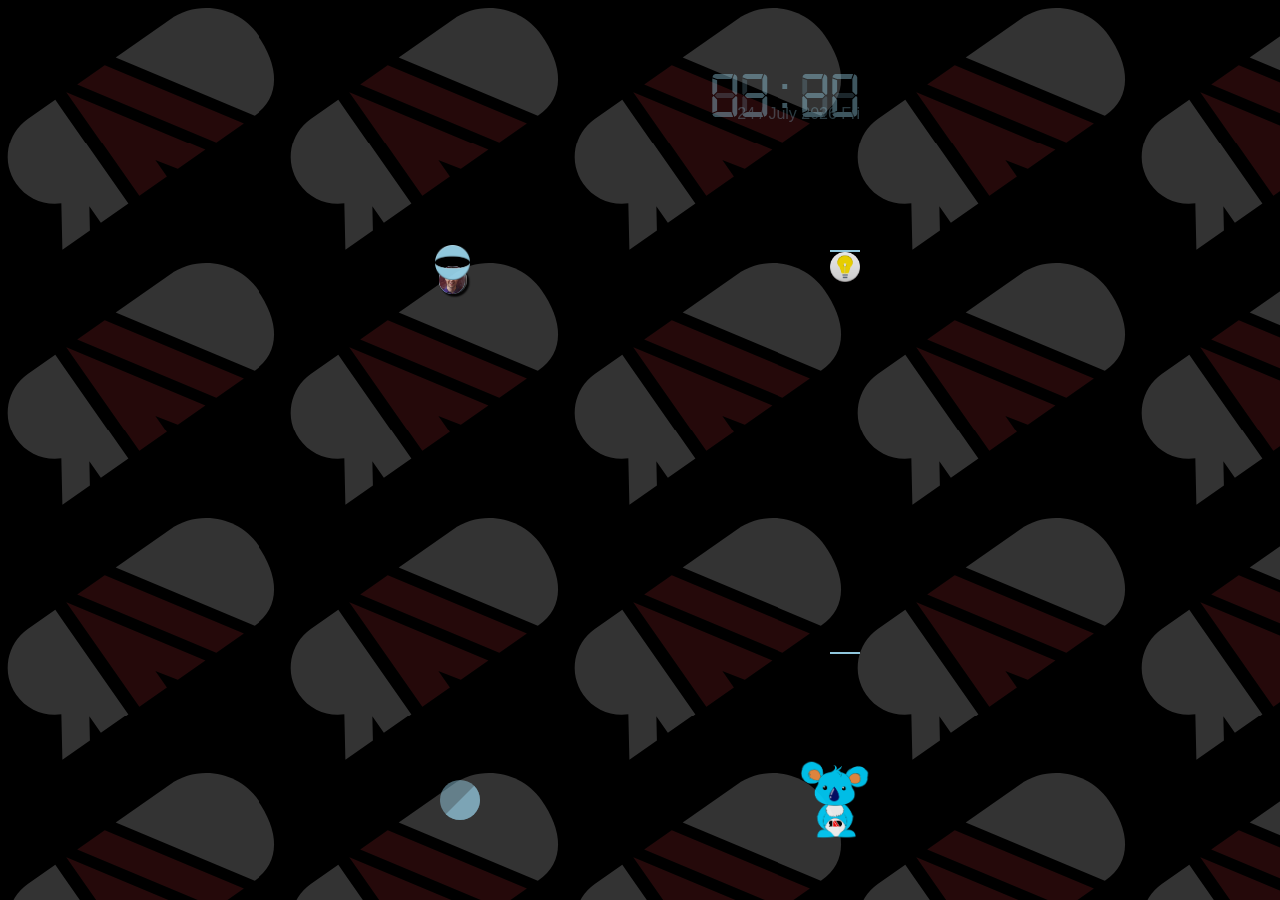
<file: index.html>
<!doctype html>
<html>

<head>
  <title>SmartMirror - RAID</title>
  <link rel="stylesheet" href="css/home.css" type="text/css" />
  <link rel="stylesheet" href="css/overlays.css" type="text/css" />
  <link rel="stylesheet" href="css/weather.css" type="text/css" />
  <link rel="stylesheet" href="css/jellyAnimate.css" type="text/css" />
  <link rel="stylesheet" href="css/sideBar.css" type="text/css" />
  <link rel="stylesheet" href="css/brightness.css" type="text/css" />
  <link rel="stylesheet" href="css/standby.css" type="text/css" />
  <link rel="stylesheet" href="css/uicolor.css" type="text/css" />

  <script src="js/jquery-3.2.1.min.js"></script>
  <script src="js/jqfloat.min.js"></script>

  <script src="js/webcam_mirror.js"></script>
  <script src="js/swipe_overlays.js"></script>
  <script src="js/weather/jquery.simpleWeather.js"></script>
  <script src="js/weather/weather.js"></script>
  <script src="js/brightness.js"></script>
  <script src="js/sideBar.js"></script>
  <script src="js/greeting.js"></script>

  <script src="js/tracking/tracking-min.js"></script>
  <script src="js/tracking/point-detection.js"></script>
  <script src="js/tracking/ccv.js"></script>
  <script src="js/tracking/face.js"></script>
  <script src="js/tracking/face-detection.js"></script>

  <script src="js/ui-interface.js"></script>
  <script src="js/mirror-ui.js"></script>
  <script src="js/ui-color.js"></script>
</head>

<body>
  <div class="layer-container set-deimention">


    <div class="layer">
      <video id="webcam_video" height="800" preload autoplay loop muted></video>
    </div>

    <div class="layer">
      <canvas id="pointTrackDebug" height="800"></canvas>
    </div>

    <div class="layer">
      <canvas id="faceTrackDebug" height="800"></canvas>
    </div>

    <div class="layer" id="standby-screen">
      <div class="raid-logo">
        <svg xmlns="http://www.w3.org/2000/svg" xml:space="preserve" width="81mm" height="37mm" version="1.1" style="shape-rendering:geometricPrecision; text-rendering:geometricPrecision; image-rendering:optimizeQuality; fill-rule:evenodd; clip-rule:evenodd"
          viewbox="0 0 8100 3700" xmlns:xlink="http://www.w3.org/1999/xlink">
         <defs>
          <style type="text/css">
            .white {fill:#FEFEFE}
            .red {fill:#C33438}
          </style>
         </defs>
         <g id="Layer_x0020_1">
          <metadata id="CorelCorpID_0Corel-Layer"/>
          <g id="_2221279186320">
           <polygon class="red" points="3674,3109 4053,3677 5000,3677 2727,77 2727,3677 3674,3677 "/>
           <polygon class="red" points="6327,3677 5379,3677 3106,77 4053,77 "/>
           <polygon class="red" points="3674,3109 4053,3677 5000,3677 2727,77 2727,3677 3674,3677 "/>
           <polygon class="red" points="6327,3677 5379,3677 3106,77 4053,77 "/>
           <path class="white" d="M4432 77l2274 3600c994,0 1387,-806 1387,-1800 0,-994 -806,-1800 -1800,-1800l-1861 0z"/>
           <path class="white" d="M800 2588l-726 1089 947 0 379 -568 0 568 948 0 0 -1344 0 -1857 0 -399 -948 0c-732,0 -1326,594 -1326,1327 0,517 295,965 726,1184z"/>
         </g>
         </g>
        </svg>

      </div>
    </div>

    <div class="layer" id="overlay-container">
      <div class="overlay">

        <div id="dateTime">
          <div id="time">00:00</div>
          <div id="date">day/month year day</div>
        </div><!--dateTime-->

        <div id="fadedBackgroundTime">
          <div id="backgroundTime">88:88</div>
        </div><!--fadedBackgrounTime-->

        <div id="weather">
          <!-- <svg viewBox="0 0 32 32">
            <use xlink:href="img/sunny.svg"></use>
          </svg> -->
          <img id="weatherImg"/>
          <div id="temperature"></div>
          <div id="location"></div>
          <div id="wind"></div>
        </div><!--weather-->

        <div id="sideBar">
          <div id="bubbleContainer">
            <div class="blobBtn">
              <img src="img/welcome/alex.png"/>
              <p>Hey mate Alex here. You finished that mirror yet?</p>
            </div><!--blobBtn-->
            <div class="blobBtn">
              <img src="img/welcome/jack.png"/>
              <p>The weather is spicy today!</p>
            </div><!--blobBtn-->
            <div class="blobBtn">
              <img src="img/welcome/cherry.png"/>
              <p>Hello hello hello</p>
            </div><!--blobBtn-->
            <div class="blobBtn">
              <img src="img/welcome/daniel.png"/>
              <p>How good</p>
            </div><!--blobBtn-->
          </div>
          <img id="messageBox" src="img/chat_open.png"/>
        </div><!--sideBar-->

        <div id="brightnessBar">
          <div id="brightnessFace"></div>
          <img src="img/bright_2.png" class="slider" />
        </div>

        <img src="img/RAIDguy.png" id="RAIDguy"/>

        <div id="uiColorChange">
          <div class="blobBtnStatic colorMenuButton" id="colorChangeButton">


          </div>
          <div class="blobBtnStatic lighter colorMenuButton">

          </div>

            <div class="blobBtnStatic colorRedBtn colorBtn">

            </div>

            <div class="blobBtnStatic colorGreenBtn colorBtn">

            </div>

            <div class="blobBtnStatic colorOrangeBtn colorBtn">

            </div>

            <div class="blobBtnStatic colorBlueBtn colorBtn">

            </div>

            <div class="blobBtnStatic colorWhiteBtn colorBtn">

            </div>
        </div>
      
      </div><!--overlay-->
      <div class="layer" id="welcome">
        <p>First Message</p>
        <p>If you see this Alex screwed something up</p>
      </div><!--layer-->
    </div><!--overlayContainer-->
  </div><!--layerContainer-->
  <div class="debugCanvas" style="position: absolute; top:30px; left:30px;">
    <canvas id="movementCanvas" width="100px" height="100px"></canvas>
  </div><!--debugCanvas-->
</body>

</html>
</file>
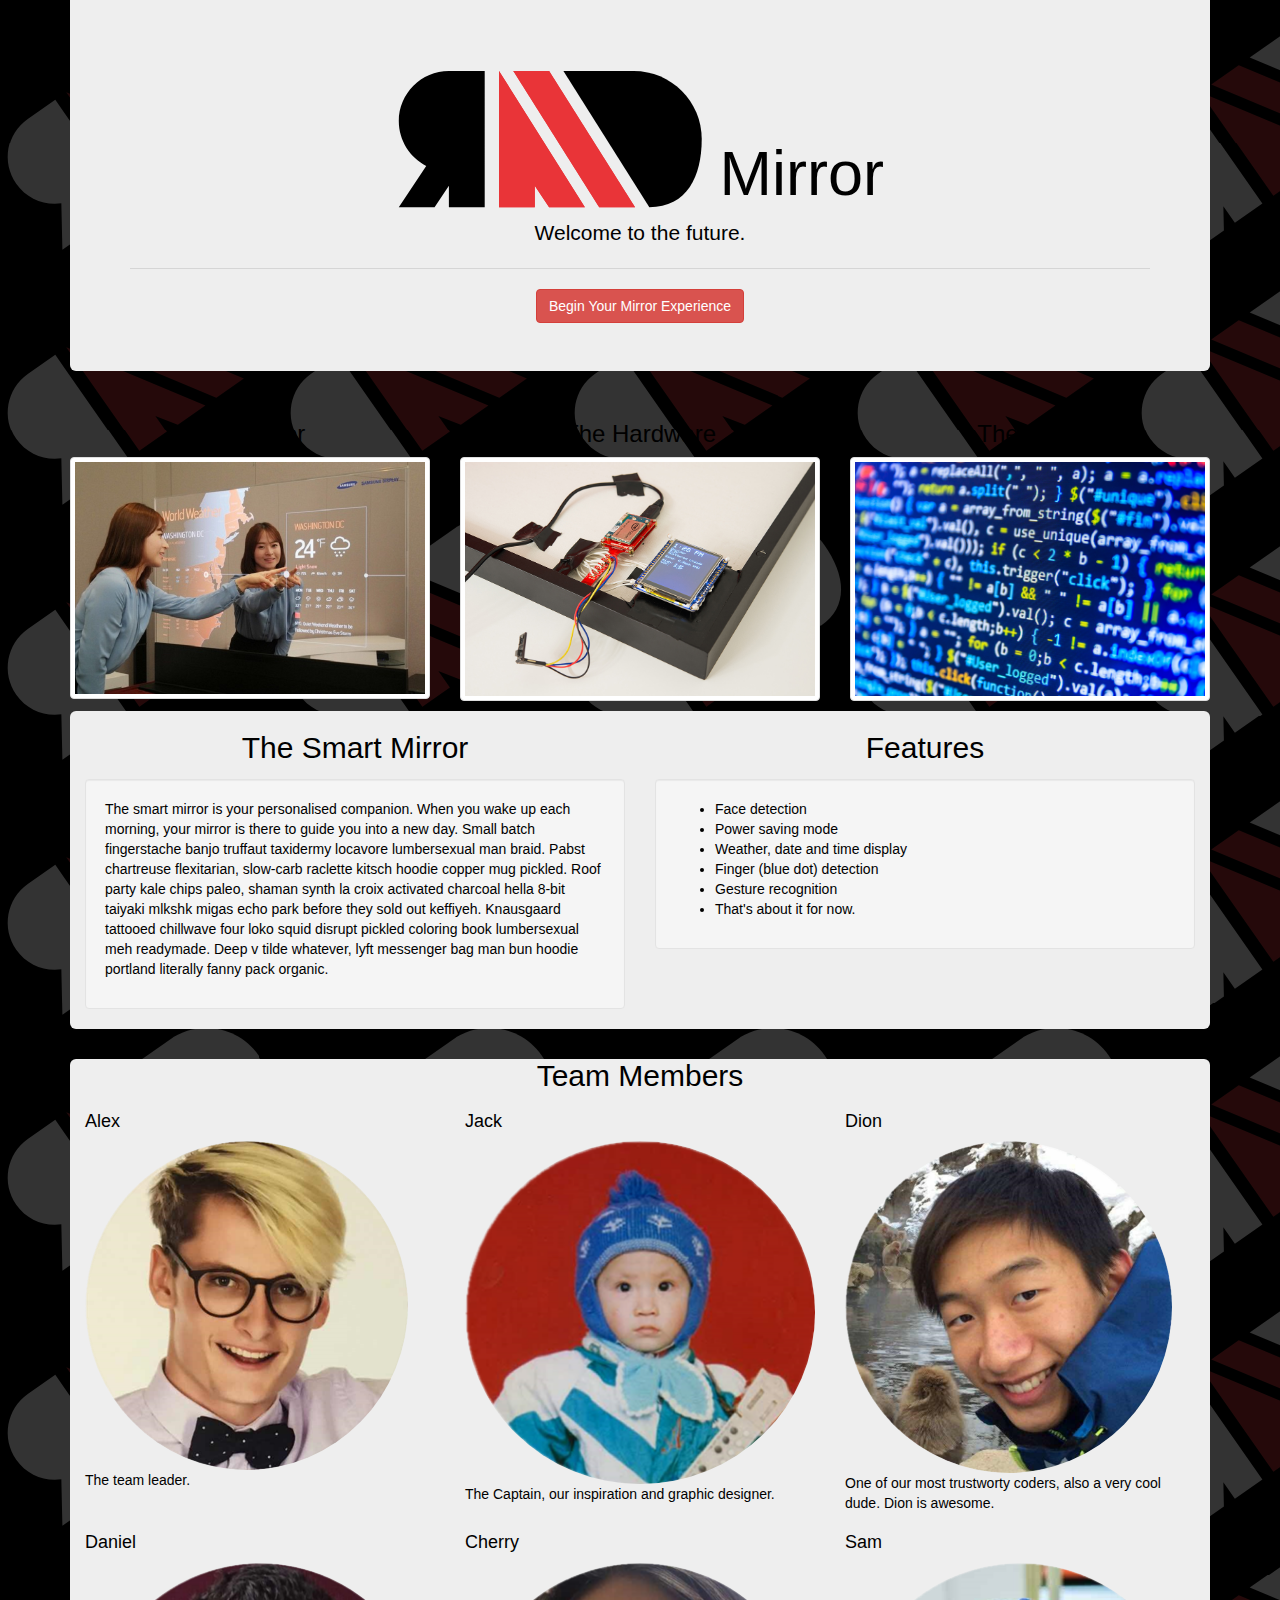
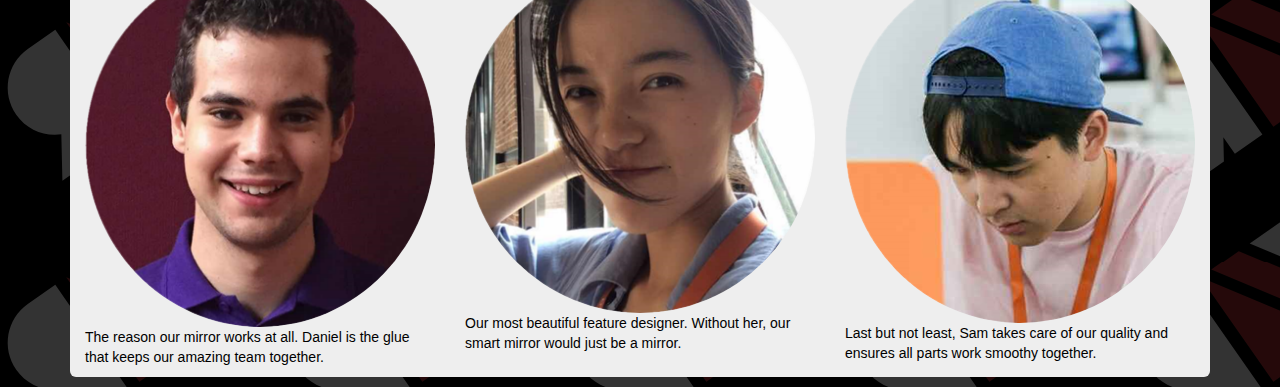
<file: welcome.html>
<!DOCTYPE html>
<html lang="en">
<head>
  <title>Welcome to RAID Mirror</title>
  <meta charset="utf-8">
  <meta name="viewport" content="width=device-width, initial-scale=1">
  <link rel="stylesheet" type="text/css" href="https://maxcdn.bootstrapcdn.com/bootstrap/3.3.7/css/bootstrap.min.css">
  <link rel="stylesheet" type="text/css" href="css/welcome.css">
  <script type="text/javascript" src="https://ajax.googleapis.com/ajax/libs/jquery/3.2.0/jquery.min.js"></script>
  <script type="text/javascript" src="https://maxcdn.bootstrapcdn.com/bootstrap/3.3.7/js/bootstrap.min.js"></script>
</head>
<body>
	<div class="container">
	  <div class="jumbotron">
	    <h1><img src="img/blacklogo.svg" class="img-responsive" alt="RAID logo"> Mirror</h1>
	    <p>Welcome to the future.</p>
	    <hr />
	    <div class="text-center"><a href="#more" class="btn btn-danger" data-toggle="modal">Begin Your Mirror Experience</a></div>
	  </div>
	</div>

	<div class="container img-container">
		<div class="row">
			<div class="col-sm-4">
				<h3 class="text-center">The Mirror</h3>
				<img class="img-responsive img-thumbnail center-block" src="img/welcome/1.jpg" alt="advertisement-img">
			</div>
			<div class="col-sm-4">
				<h3 class="text-center">The Hardware</h3>
				<img class="img-responsive img-thumbnail center-block" src="img/welcome/2.jpg" alt="advertisement-img">
			</div>
			<div class="col-sm-4">
				<h3 class="text-center">The Code</h3>
				<img class="img-responsive img-thumbnail center-block" src="img/welcome/3.jpg" alt="advertisement-img">
			</div>
		</div><!--row-->
	</div><!--container-->

	<div class="container">
		<div class="wrapper">
			<div class="row">
				<div class="col-sm-6">
					<h2>The Smart Mirror</h2>
					<div class="well">
						<p>The smart mirror is your personalised companion. When you wake up each morning, your mirror is there to guide you into a new day. Small batch fingerstache banjo truffaut taxidermy locavore lumbersexual man braid. Pabst chartreuse flexitarian, slow-carb raclette kitsch hoodie copper mug pickled. Roof party kale chips paleo, shaman synth la croix activated charcoal hella 8-bit taiyaki mlkshk migas echo park before they sold out keffiyeh. Knausgaard tattooed chillwave four loko squid disrupt pickled coloring book lumbersexual meh readymade. Deep v tilde whatever, lyft messenger bag man bun hoodie portland literally fanny pack organic.</p>
					</div><!--well-->
				</div><!--col-sm-6-->
				<div class="col-sm-6">
					<h2>Features</h2>
					<div class="well">
						<ul>
							<li>Face detection</li>
							<li>Power saving mode</li>
							<li>Weather, date and time display</li>
							<li>Finger (blue dot) detection</li>
							<li>Gesture recognition</li>
							<li>That's about it for now.</li>
						</ul>
					</div><!--well-->
				</div><!--col-sm-6-->
			</div> <!-- row -->
		</div> <!-- wrapper -->
	</div> <!-- container -->

	<div class="container">
		<div class="wrapper">
			<h2 class="top-margin">Team Members</h2>
			<div class="row team-members">
				<div class="col-md-4">
					<h4>Alex</h4>
					<img class="img-circle img-responsive avatar" src="img/welcome/alex.png">
					<p>The team leader.</p>
				</div>
				<div class="col-md-4">
					<h4>Jack</h4>
					<img class="img-circle img-responsive avatar" src="img/welcome/jack.png">
					<p>The Captain, our inspiration and graphic designer.</p>
				</div>
				<div class="col-md-4">
					<h4>Dion</h4>
					<img class="img-circle img-responsive avatar" src="img/welcome/dion.png">
					<p>One of our most trustworty coders, also a very cool dude. Dion is awesome.</p>
				</div>
				<div class="clearfix"></div>
				<div class="col-md-4">
					<h4>Daniel</h4>
					<img class="img-circle img-responsive avatar" src="img/welcome/daniel.png">
					<p>The reason our mirror works at all. Daniel is the glue that keeps our amazing team together.</p>
				</div>
				<div class="col-md-4">
					<h4>Cherry</h4>
					<img class="img-circle img-responsive avatar" src="img/welcome/cherry.png">
					<p>Our most beautiful feature designer. Without her, our smart mirror would just be a mirror.</p>
				</div>
				<div class="col-md-4">
					<h4>Sam</h4>
					<img class="img-circle img-responsive avatar" src="img/welcome/sam.png">
					<p>Last but not least, Sam takes care of our quality and ensures all parts work smoothy together.</p>
				</div>
			</div>
		</div> <!-- wrapper -->
	</div> <!-- container -->


	    <!-- MODAL WINDOW -->
    <div class="modal fade" id="more" role="dialog">
      <div class="modal-dialog">
        <div class="modal-content">
          <div class="modal-header">
            <h4>Begin Your Experience</h4>
          </div><!-- end modal-header -->

          <div class="modal-body">
            <p>Help us personalise the mirror just for you.</p>
            <p><small class="text-muted">Fields marked * are required</small></p>

            <form id="localStorage" class="form-horizontal" method="post">

              <div class="form-group">
                <label class="col-lg-2 control-label" for="inputName">Name*</label>
                <div class="col-lg-10">
                  <input class="form-control" id="name" name="name" placeholder="Name" type="text" required>
                </div><!-- end col-lg-10-->
              </div><!-- end form-group -->

              <div class="form-group">
                <label class="col-lg-2 control-label" for="inputSurname">Surname*</label>
                <div class="col-lg-10">
                  <input class="form-control" id="surname" name="surname" placeholder="Surname" type="text" required>
                </div><!-- end col-lg-10-->
              </div><!-- end form-group -->

              <div class="form-group">
                <label class="col-lg-2 control-label" for="inputSurname">Gender*</label>
                <div class="col-lg-10">
                  <select class="form-control" id="gender" placeholder="Surname" required>
                    <option value="male">Male</option>
                    <option value="female">Female</option>
                    <option value="other">Other</option>
                  </select>
                  <br><button id="submit-btn" class="btn btn-success pull-right" type="submit" value="Submit">Submit!</button>
                </div><!-- end col-lg-10-->
              </div><!-- end form-group -->


            </form>
          </div> <!-- end modal-body -->

          <div class="modal-footer">
            <a class="btn btn-primary" data-dismiss="modal" type="button">Close</a>
          </div> <!-- end modal-footer -->

        </div><!-- end modal-header -->
      </div><!-- end modal-dialog -->
    </div><!-- end modal -->

    <script type="text/javascript" src="js/welcome.js"></script>
</body>
</html>
</file>
<file: css/home.css>
body {
  font-family: "Avenir Next", Avenir, Futura, sans-serif;
  color: white;
  background: #000000 url('../img/bg.svg');
}

video {
  object-fit: cover;
    transform: translateX(-25%) rotateY(180deg);
}

canvas {
  transform: translateX(-25%) rotateY(180deg);
}

.set-deimention {
  width: 500px;
  height: 800px;
}

.layer-container {
  position: relative;
  width: 500px;
  height: 800px;
  margin: 40px auto 0 auto;
}

.layer {
  width: 500px;
  height: 800px;
  position: absolute;
  top: 0;
  left: 0;
  overflow: hidden;

  z-index: 1;
}
</file>
<file: css/overlays.css>
.overlay {
  position: absolute;
  width: 100%;
  height: 100%;
  color: #9fdcf4;
  margin: 10px;
}

#welcome {
  position: relative;
  width: 100%;
  pointer-events: none;
  top: 650px;
  margin: auto;
  display: none;
}

#welcome p{
  text-align: center;
  font-size: 30px;
  padding: 0 60px;
  margin: 0;
}

#chosenOverlay {
  display: block;
}

#dateTime, #fadedBackgroundTime {
  position: absolute;
  right: 30px;
  top: 10px;
  text-align: right;
  padding: 10px;
}

#dateTime {
  display: none;
}

#time, #backgroundTime {
  font-family: 'Digital-7 Mono';
  font-size: 65px;
  text-align: left;
}

#fadedBackgroundTime{
  opacity: 0.2;
}

#RAIDguy {
  position: absolute;
  bottom: 10px;
  right: 30px;
  width: 70px;
}

#weather{
  position: absolute;
  left: 30px;
  top: 10px;
  text-align: left;
  padding: 10px;
  width: 200px;
  /*display: none;*/
}

#brightnessBar {
  position: absolute;
  right: 40px;
  top: 200px;
  text-align: right;
  padding: 10px;
}

#calandar{
  position: absolute;
  right: 30px;
  top: 200px;
  text-align: right;
  padding: 10px;
}

#overlay-container {
  background-color: rgba(0,0,0,0);
  opacity: 0.9;
}

@font-face {
	font-family: 'Digital-7 Mono';
	src: url('../fonts/Digital-7Mono.eot');
	src: url('../fonts/Digital-7Mono.eot?#iefix') format('embedded-opentype'),
		url('../fonts/Digital-7Mono.woff') format('woff'),
		url('../fonts/Digital-7Mono.ttf') format('truetype');
	font-weight: normal;
	font-style: normal;
}
</file>
<file: css/weather.css>
#weather div{
  /*font-size: 20px;*/
}

#weather img{
  display: inline-block;
  float: left;
  width: 50px;
  /* height: 40px; */
  /*right: 0px;
  bottom: 15px;*/
  opacity: 0.8;
  vertical-align: middle;
}

#location{

}

#weather #temperature{
  font-size: 52px;
}

#wind{

}
</file>
<file: css/sideBar.css>
#sideBar {
  position: absolute;
  top: 200px;
  left: 20px;
  text-align: left;
}

#messageBox {
  position: absolute;
  width: 35px;
  left: 15px;
  top: -5px;
}

.blobBtn {
  top:-18px;
  left:-1px;
  margin: 20px;
  height: 28px;
  border-radius: 20px;
  background-color: #9fdcf4;
  opacity: 0.8;
  position: absolute;
  text-align: center;
  /*border: solid 1px black;*/
  box-shadow: 2px 2px 2px black;
}

.blobBtn p {
  display: none;
  position: relative;
  color: black;
  width: 80px;
  margin: 10px;
}

.blobBtn .bubbleWrap {
  padding: 10px;
}

.blobBtn img {
  width: inherit;
  height: inherit;
}
</file>
<file: css/brightness.css>
#brightnessBar {
  width: 30px;
  height: 400px;
  padding: 0;
  pointer-events: auto;
  border-top: 2px #9fdcf4 solid;
  border-bottom: 2px #9fdcf4 solid;
  padding: 0px;
}

#brightnessFace {
  background-color: #9fdcf4;
  width: 1px;
  height: 0;
  padding: inherit;
  margin: auto;
  display: none;
  position: relative;
  top:0;
  left:0;
}

#brightnessBar .slider {
  position: absolute;
  left: 0px;
  width: inherit;
  height: 30px;
  top: 0px;
  margin: 0;
  padding: 0;
  cursor: pointer;
}
</file>
<file: css/standby.css>
#standby-screen {
  background-color: #000000;
  z-index: 0;
  display: none;

}

.raid-logo {
  width: 100%;
  height: 100%;
  transform: translateX(50%) translateY(50%);
}

.raid-logo svg {
  width: 320px;
  height: 144px;
  margin-top: -72px;
  margin-left: -160px;
}


svg .red {
  fill: #C33438;

	animation: color_change 10s 2s infinite alternate;
}

svg .white {
  fill: #FEFEFE;

	animation: color_change 10s 2s infinite alternate-reverse;
}

@keyframes color_change {
	from { fill: #C33438; }
	to { fill: #FEFEFE; }
}
</file>
<file: css/uicolor.css>
#uiColorChange {
  position: absolute;
  left: 40px;
  top: 730px;
  text-align: left;
}

.lighter {
  opacity: 0.6;
  -webkit-clip-path: polygon(40px 40px, 40px 0, 0 40px);
}

.colorBtn {
  display: none;
}

.blobBtnStatic {
  width: 40px;
  height: 40px;
  border-radius: 20px;
  background-color: #9fdcf4;
  opacity: 0.5;
  position: absolute;
}

.colorRedBtn {
  background-color: #ff9696;
  left: 50px;
}

.colorGreenBtn {
  background-color: #96ff96;
  left: 100px;
}

.colorOrangeBtn {
  background-color: #ffc896;
  left: 150px;
}

.colorBlueBtn {
  background-color: #9fdcf4;
  left: 200px;
}

.colorWhiteBtn {
  background-color: #fff;
  left: 250px;
}
</file>
<file: css/welcome.css>
body {
  color: black;
  background: #000000 url('../img/bg.svg');
}

h1, h2, .jumbotron p, .jumbotron a{
	text-align: center;
}


h1 .img-responsive{
	vertical-align: bottom;
	display: inline; !important
	max-width: 100px;
}

.container .jumbotron{
	border-top-left-radius: 0;
	border-top-right-radius: 0;
}

svg .red {
	fill: #E93438;
}

svg .white {
	fill: #000;
}

.well{
	margin-top: 15px;
}

.wrapper{
	background-color: rgb(238, 238, 238);
	border-radius: 6px;
	margin: 10px auto;
	padding: 0 15px;
}
</file>
<file: css/jellyAnimate.css>
.jelly {
  -webkit-animation: animation 1500ms linear both;
  animation: animation 1500ms linear both;
}

.blobBtn.jelly {
  opacity: 0.8;
  width: 100px;

}

/* Generated with Bounce.js. Edit at https://goo.gl/y3FSYm */


.animation-target {
  -webkit-animation: animation 1000ms linear both;
  animation: animation 1000ms linear both;
}

/* Generated with Bounce.js. Edit at https://goo.gl/4jvB18 */

@-webkit-keyframes animation {
  0% { -webkit-transform: matrix3d(1, 0, 0, 0, 0, 1, 0, 0, 0, 0, 1, 0, 0, 0, 0, 1); transform: matrix3d(1, 0, 0, 0, 0, 1, 0, 0, 0, 0, 1, 0, 0, 0, 0, 1); }
  3.4% { -webkit-transform: matrix3d(1.063, 0, 0, 0, 0, 1.081, 0, 0, 0, 0, 1, 0, 0, 0, 0, 1); transform: matrix3d(1.063, 0, 0, 0, 0, 1.081, 0, 0, 0, 0, 1, 0, 0, 0, 0, 1); }
  4.7% { -webkit-transform: matrix3d(1.09, 0, 0, 0, 0, 1.12, 0, 0, 0, 0, 1, 0, 0, 0, 0, 1); transform: matrix3d(1.09, 0, 0, 0, 0, 1.12, 0, 0, 0, 0, 1, 0, 0, 0, 0, 1); }
  6.81% { -webkit-transform: matrix3d(1.132, 0, 0, 0, 0, 1.179, 0, 0, 0, 0, 1, 0, 0, 0, 0, 1); transform: matrix3d(1.132, 0, 0, 0, 0, 1.179, 0, 0, 0, 0, 1, 0, 0, 0, 0, 1); }
  9.41% { -webkit-transform: matrix3d(1.177, 0, 0, 0, 0, 1.234, 0, 0, 0, 0, 1, 0, 0, 0, 0, 1); transform: matrix3d(1.177, 0, 0, 0, 0, 1.234, 0, 0, 0, 0, 1, 0, 0, 0, 0, 1); }
  10.21% { -webkit-transform: matrix3d(1.188, 0, 0, 0, 0, 1.245, 0, 0, 0, 0, 1, 0, 0, 0, 0, 1); transform: matrix3d(1.188, 0, 0, 0, 0, 1.245, 0, 0, 0, 0, 1, 0, 0, 0, 0, 1); }
  13.61% { -webkit-transform: matrix3d(1.225, 0, 0, 0, 0, 1.266, 0, 0, 0, 0, 1, 0, 0, 0, 0, 1); transform: matrix3d(1.225, 0, 0, 0, 0, 1.266, 0, 0, 0, 0, 1, 0, 0, 0, 0, 1); }
  14.11% { -webkit-transform: matrix3d(1.228, 0, 0, 0, 0, 1.266, 0, 0, 0, 0, 1, 0, 0, 0, 0, 1); transform: matrix3d(1.228, 0, 0, 0, 0, 1.266, 0, 0, 0, 0, 1, 0, 0, 0, 0, 1); }
  17.52% { -webkit-transform: matrix3d(1.242, 0, 0, 0, 0, 1.248, 0, 0, 0, 0, 1, 0, 0, 0, 0, 1); transform: matrix3d(1.242, 0, 0, 0, 0, 1.248, 0, 0, 0, 0, 1, 0, 0, 0, 0, 1); }
  18.72% { -webkit-transform: matrix3d(1.242, 0, 0, 0, 0, 1.237, 0, 0, 0, 0, 1, 0, 0, 0, 0, 1); transform: matrix3d(1.242, 0, 0, 0, 0, 1.237, 0, 0, 0, 0, 1, 0, 0, 0, 0, 1); }
  21.32% { -webkit-transform: matrix3d(1.239, 0, 0, 0, 0, 1.214, 0, 0, 0, 0, 1, 0, 0, 0, 0, 1); transform: matrix3d(1.239, 0, 0, 0, 0, 1.214, 0, 0, 0, 0, 1, 0, 0, 0, 0, 1); }
  24.32% { -webkit-transform: matrix3d(1.23, 0, 0, 0, 0, 1.192, 0, 0, 0, 0, 1, 0, 0, 0, 0, 1); transform: matrix3d(1.23, 0, 0, 0, 0, 1.192, 0, 0, 0, 0, 1, 0, 0, 0, 0, 1); }
  25.23% { -webkit-transform: matrix3d(1.227, 0, 0, 0, 0, 1.188, 0, 0, 0, 0, 1, 0, 0, 0, 0, 1); transform: matrix3d(1.227, 0, 0, 0, 0, 1.188, 0, 0, 0, 0, 1, 0, 0, 0, 0, 1); }
  29.03% { -webkit-transform: matrix3d(1.213, 0, 0, 0, 0, 1.179, 0, 0, 0, 0, 1, 0, 0, 0, 0, 1); transform: matrix3d(1.213, 0, 0, 0, 0, 1.179, 0, 0, 0, 0, 1, 0, 0, 0, 0, 1); }
  29.93% { -webkit-transform: matrix3d(1.21, 0, 0, 0, 0, 1.18, 0, 0, 0, 0, 1, 0, 0, 0, 0, 1); transform: matrix3d(1.21, 0, 0, 0, 0, 1.18, 0, 0, 0, 0, 1, 0, 0, 0, 0, 1); }
  35.54% { -webkit-transform: matrix3d(1.196, 0, 0, 0, 0, 1.192, 0, 0, 0, 0, 1, 0, 0, 0, 0, 1); transform: matrix3d(1.196, 0, 0, 0, 0, 1.192, 0, 0, 0, 0, 1, 0, 0, 0, 0, 1); }
  36.74% { -webkit-transform: matrix3d(1.194, 0, 0, 0, 0, 1.196, 0, 0, 0, 0, 1, 0, 0, 0, 0, 1); transform: matrix3d(1.194, 0, 0, 0, 0, 1.196, 0, 0, 0, 0, 1, 0, 0, 0, 0, 1); }
  41.04% { -webkit-transform: matrix3d(1.192, 0, 0, 0, 0, 1.204, 0, 0, 0, 0, 1, 0, 0, 0, 0, 1); transform: matrix3d(1.192, 0, 0, 0, 0, 1.204, 0, 0, 0, 0, 1, 0, 0, 0, 0, 1); }
  44.44% { -webkit-transform: matrix3d(1.193, 0, 0, 0, 0, 1.206, 0, 0, 0, 0, 1, 0, 0, 0, 0, 1); transform: matrix3d(1.193, 0, 0, 0, 0, 1.206, 0, 0, 0, 0, 1, 0, 0, 0, 0, 1); }
  52.15% { -webkit-transform: matrix3d(1.198, 0, 0, 0, 0, 1.201, 0, 0, 0, 0, 1, 0, 0, 0, 0, 1); transform: matrix3d(1.198, 0, 0, 0, 0, 1.201, 0, 0, 0, 0, 1, 0, 0, 0, 0, 1); }
  59.86% { -webkit-transform: matrix3d(1.201, 0, 0, 0, 0, 1.198, 0, 0, 0, 0, 1, 0, 0, 0, 0, 1); transform: matrix3d(1.201, 0, 0, 0, 0, 1.198, 0, 0, 0, 0, 1, 0, 0, 0, 0, 1); }
  63.26% { -webkit-transform: matrix3d(1.201, 0, 0, 0, 0, 1.198, 0, 0, 0, 0, 1, 0, 0, 0, 0, 1); transform: matrix3d(1.201, 0, 0, 0, 0, 1.198, 0, 0, 0, 0, 1, 0, 0, 0, 0, 1); }
  75.28% { -webkit-transform: matrix3d(1.2, 0, 0, 0, 0, 1.201, 0, 0, 0, 0, 1, 0, 0, 0, 0, 1); transform: matrix3d(1.2, 0, 0, 0, 0, 1.201, 0, 0, 0, 0, 1, 0, 0, 0, 0, 1); }
  85.49% { -webkit-transform: matrix3d(1.2, 0, 0, 0, 0, 1.2, 0, 0, 0, 0, 1, 0, 0, 0, 0, 1); transform: matrix3d(1.2, 0, 0, 0, 0, 1.2, 0, 0, 0, 0, 1, 0, 0, 0, 0, 1); }
  90.69% { -webkit-transform: matrix3d(1.2, 0, 0, 0, 0, 1.2, 0, 0, 0, 0, 1, 0, 0, 0, 0, 1); transform: matrix3d(1.2, 0, 0, 0, 0, 1.2, 0, 0, 0, 0, 1, 0, 0, 0, 0, 1); }
  100% { -webkit-transform: matrix3d(1.2, 0, 0, 0, 0, 1.2, 0, 0, 0, 0, 1, 0, 0, 0, 0, 1); transform: matrix3d(1.2, 0, 0, 0, 0, 1.2, 0, 0, 0, 0, 1, 0, 0, 0, 0, 1); }
}

@keyframes animation {
  0% { -webkit-transform: matrix3d(1, 0, 0, 0, 0, 1, 0, 0, 0, 0, 1, 0, 0, 0, 0, 1); transform: matrix3d(1, 0, 0, 0, 0, 1, 0, 0, 0, 0, 1, 0, 0, 0, 0, 1); }
  3.4% { -webkit-transform: matrix3d(1.063, 0, 0, 0, 0, 1.081, 0, 0, 0, 0, 1, 0, 0, 0, 0, 1); transform: matrix3d(1.063, 0, 0, 0, 0, 1.081, 0, 0, 0, 0, 1, 0, 0, 0, 0, 1); }
  4.7% { -webkit-transform: matrix3d(1.09, 0, 0, 0, 0, 1.12, 0, 0, 0, 0, 1, 0, 0, 0, 0, 1); transform: matrix3d(1.09, 0, 0, 0, 0, 1.12, 0, 0, 0, 0, 1, 0, 0, 0, 0, 1); }
  6.81% { -webkit-transform: matrix3d(1.132, 0, 0, 0, 0, 1.179, 0, 0, 0, 0, 1, 0, 0, 0, 0, 1); transform: matrix3d(1.132, 0, 0, 0, 0, 1.179, 0, 0, 0, 0, 1, 0, 0, 0, 0, 1); }
  9.41% { -webkit-transform: matrix3d(1.177, 0, 0, 0, 0, 1.234, 0, 0, 0, 0, 1, 0, 0, 0, 0, 1); transform: matrix3d(1.177, 0, 0, 0, 0, 1.234, 0, 0, 0, 0, 1, 0, 0, 0, 0, 1); }
  10.21% { -webkit-transform: matrix3d(1.188, 0, 0, 0, 0, 1.245, 0, 0, 0, 0, 1, 0, 0, 0, 0, 1); transform: matrix3d(1.188, 0, 0, 0, 0, 1.245, 0, 0, 0, 0, 1, 0, 0, 0, 0, 1); }
  13.61% { -webkit-transform: matrix3d(1.225, 0, 0, 0, 0, 1.266, 0, 0, 0, 0, 1, 0, 0, 0, 0, 1); transform: matrix3d(1.225, 0, 0, 0, 0, 1.266, 0, 0, 0, 0, 1, 0, 0, 0, 0, 1); }
  14.11% { -webkit-transform: matrix3d(1.228, 0, 0, 0, 0, 1.266, 0, 0, 0, 0, 1, 0, 0, 0, 0, 1); transform: matrix3d(1.228, 0, 0, 0, 0, 1.266, 0, 0, 0, 0, 1, 0, 0, 0, 0, 1); }
  17.52% { -webkit-transform: matrix3d(1.242, 0, 0, 0, 0, 1.248, 0, 0, 0, 0, 1, 0, 0, 0, 0, 1); transform: matrix3d(1.242, 0, 0, 0, 0, 1.248, 0, 0, 0, 0, 1, 0, 0, 0, 0, 1); }
  18.72% { -webkit-transform: matrix3d(1.242, 0, 0, 0, 0, 1.237, 0, 0, 0, 0, 1, 0, 0, 0, 0, 1); transform: matrix3d(1.242, 0, 0, 0, 0, 1.237, 0, 0, 0, 0, 1, 0, 0, 0, 0, 1); }
  21.32% { -webkit-transform: matrix3d(1.239, 0, 0, 0, 0, 1.214, 0, 0, 0, 0, 1, 0, 0, 0, 0, 1); transform: matrix3d(1.239, 0, 0, 0, 0, 1.214, 0, 0, 0, 0, 1, 0, 0, 0, 0, 1); }
  24.32% { -webkit-transform: matrix3d(1.23, 0, 0, 0, 0, 1.192, 0, 0, 0, 0, 1, 0, 0, 0, 0, 1); transform: matrix3d(1.23, 0, 0, 0, 0, 1.192, 0, 0, 0, 0, 1, 0, 0, 0, 0, 1); }
  25.23% { -webkit-transform: matrix3d(1.227, 0, 0, 0, 0, 1.188, 0, 0, 0, 0, 1, 0, 0, 0, 0, 1); transform: matrix3d(1.227, 0, 0, 0, 0, 1.188, 0, 0, 0, 0, 1, 0, 0, 0, 0, 1); }
  29.03% { -webkit-transform: matrix3d(1.213, 0, 0, 0, 0, 1.179, 0, 0, 0, 0, 1, 0, 0, 0, 0, 1); transform: matrix3d(1.213, 0, 0, 0, 0, 1.179, 0, 0, 0, 0, 1, 0, 0, 0, 0, 1); }
  29.93% { -webkit-transform: matrix3d(1.21, 0, 0, 0, 0, 1.18, 0, 0, 0, 0, 1, 0, 0, 0, 0, 1); transform: matrix3d(1.21, 0, 0, 0, 0, 1.18, 0, 0, 0, 0, 1, 0, 0, 0, 0, 1); }
  35.54% { -webkit-transform: matrix3d(1.196, 0, 0, 0, 0, 1.192, 0, 0, 0, 0, 1, 0, 0, 0, 0, 1); transform: matrix3d(1.196, 0, 0, 0, 0, 1.192, 0, 0, 0, 0, 1, 0, 0, 0, 0, 1); }
  36.74% { -webkit-transform: matrix3d(1.194, 0, 0, 0, 0, 1.196, 0, 0, 0, 0, 1, 0, 0, 0, 0, 1); transform: matrix3d(1.194, 0, 0, 0, 0, 1.196, 0, 0, 0, 0, 1, 0, 0, 0, 0, 1); }
  41.04% { -webkit-transform: matrix3d(1.192, 0, 0, 0, 0, 1.204, 0, 0, 0, 0, 1, 0, 0, 0, 0, 1); transform: matrix3d(1.192, 0, 0, 0, 0, 1.204, 0, 0, 0, 0, 1, 0, 0, 0, 0, 1); }
  44.44% { -webkit-transform: matrix3d(1.193, 0, 0, 0, 0, 1.206, 0, 0, 0, 0, 1, 0, 0, 0, 0, 1); transform: matrix3d(1.193, 0, 0, 0, 0, 1.206, 0, 0, 0, 0, 1, 0, 0, 0, 0, 1); }
  52.15% { -webkit-transform: matrix3d(1.198, 0, 0, 0, 0, 1.201, 0, 0, 0, 0, 1, 0, 0, 0, 0, 1); transform: matrix3d(1.198, 0, 0, 0, 0, 1.201, 0, 0, 0, 0, 1, 0, 0, 0, 0, 1); }
  59.86% { -webkit-transform: matrix3d(1.201, 0, 0, 0, 0, 1.198, 0, 0, 0, 0, 1, 0, 0, 0, 0, 1); transform: matrix3d(1.201, 0, 0, 0, 0, 1.198, 0, 0, 0, 0, 1, 0, 0, 0, 0, 1); }
  63.26% { -webkit-transform: matrix3d(1.201, 0, 0, 0, 0, 1.198, 0, 0, 0, 0, 1, 0, 0, 0, 0, 1); transform: matrix3d(1.201, 0, 0, 0, 0, 1.198, 0, 0, 0, 0, 1, 0, 0, 0, 0, 1); }
  75.28% { -webkit-transform: matrix3d(1.2, 0, 0, 0, 0, 1.201, 0, 0, 0, 0, 1, 0, 0, 0, 0, 1); transform: matrix3d(1.2, 0, 0, 0, 0, 1.201, 0, 0, 0, 0, 1, 0, 0, 0, 0, 1); }
  85.49% { -webkit-transform: matrix3d(1.2, 0, 0, 0, 0, 1.2, 0, 0, 0, 0, 1, 0, 0, 0, 0, 1); transform: matrix3d(1.2, 0, 0, 0, 0, 1.2, 0, 0, 0, 0, 1, 0, 0, 0, 0, 1); }
  90.69% { -webkit-transform: matrix3d(1.2, 0, 0, 0, 0, 1.2, 0, 0, 0, 0, 1, 0, 0, 0, 0, 1); transform: matrix3d(1.2, 0, 0, 0, 0, 1.2, 0, 0, 0, 0, 1, 0, 0, 0, 0, 1); }
  100% { -webkit-transform: matrix3d(1.2, 0, 0, 0, 0, 1.2, 0, 0, 0, 0, 1, 0, 0, 0, 0, 1); transform: matrix3d(1.2, 0, 0, 0, 0, 1.2, 0, 0, 0, 0, 1, 0, 0, 0, 0, 1); }
}
</file>
